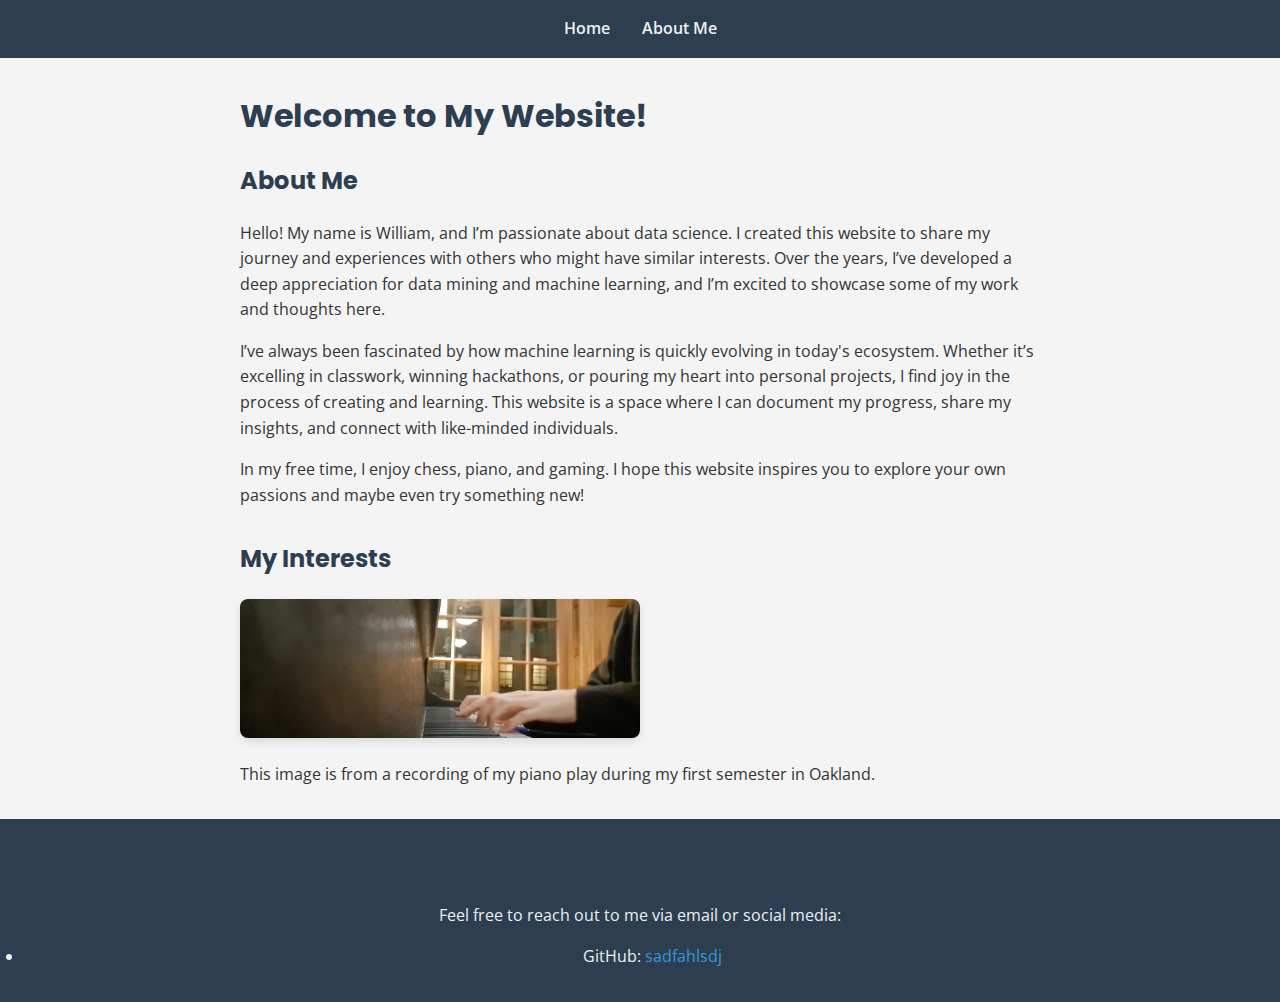
<file: index.html>
<!DOCTYPE html>
<html lang="en">
<head>
    <meta charset="UTF-8">
    <meta name="viewport" content="width=device-width, initial-scale=1.0">
    <title>Welcome to My Website</title>
    <link rel="stylesheet" href="styles.css">
    <link href="https://fonts.googleapis.com/css2?family=Poppins:wght@400;700&family=Open+Sans:wght@400;600&display=swap" rel="stylesheet">
</head>
<body>
<!-- Navigation Menu -->
<header>
    <nav>
        <ul>
            <li><a href="index.html">Home</a></li>
            <li><a href="about.html">About Me</a></li>
        </ul>
    </nav>
</header>

<!-- Main Content -->
<main>
    <h1>Welcome to My Website!</h1>
    <section>
        <h2>About Me</h2>
        <p>
            Hello! My name is William, and I’m passionate about data science.
            I created this website to share my journey and experiences with others who might have similar interests.
            Over the years, I’ve developed a deep appreciation for data mining and machine learning, and I’m excited to showcase some of my work and thoughts here.
        </p>
        <p>
            I’ve always been fascinated by how machine learning is quickly evolving in today's ecosystem.
            Whether it’s excelling in classwork, winning hackathons, or pouring my heart into personal projects,
            I find joy in the process of creating and learning. This website is a space where I can document my progress,
            share my insights, and connect with like-minded individuals.
        </p>
        <p>
            In my free time, I enjoy chess, piano, and gaming.
            I hope this website inspires you to explore your own passions and maybe even try something new!
        </p>
    </section>

    <!-- Image -->
    <section>
        <h2>My Interests</h2>
        <img src="piano_img.png" alt="An image showcasing my piano playing from last year" width="400">
        <p>This image is from a recording of my piano play during my first semester in Oakland.</p>
    </section>
</main>

<!-- Contact Information -->
<footer>
    <h3>Contact Me</h3>
    <p>Feel free to reach out to me via email or social media:</p>
    <ul>
        <li>GitHub: <a href="https://github.com/sadfahlsdj" target="_blank">sadfahlsdj</a></li>
    </ul>
</footer>
</body>
</html>
</file>
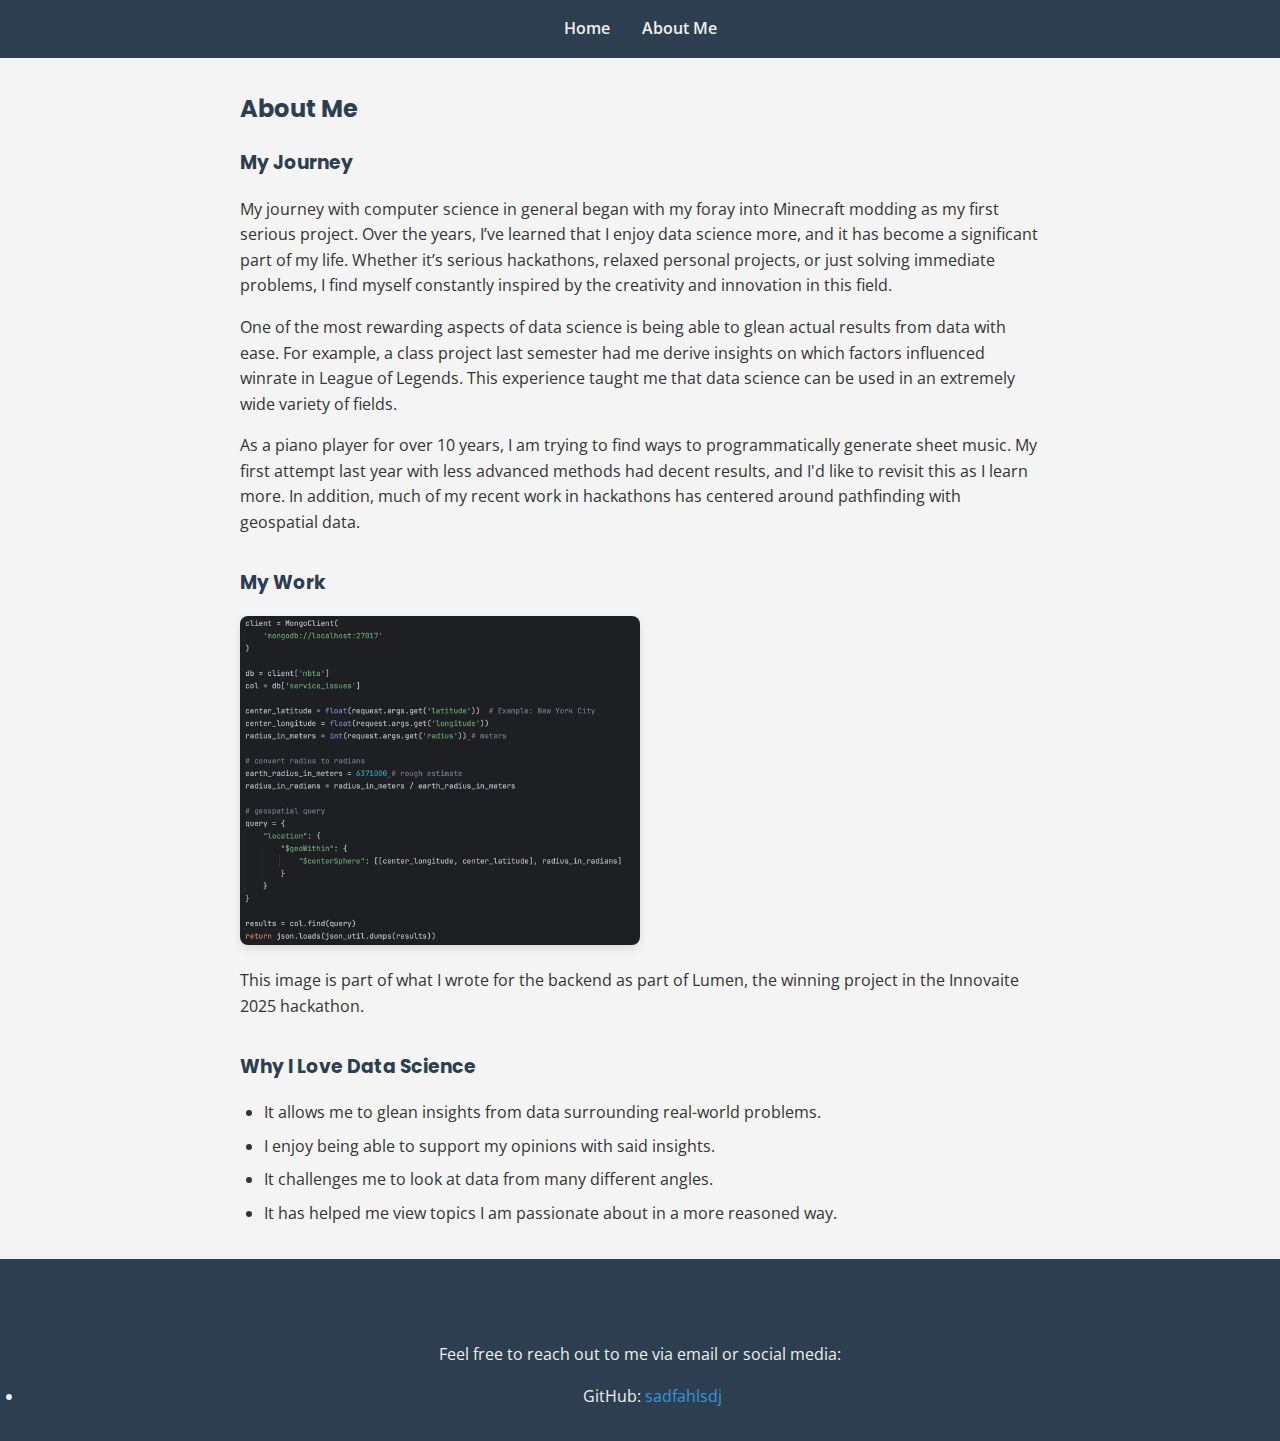
<file: about.html>
<!DOCTYPE html>
<html lang="en">
<head>
    <meta charset="UTF-8">
    <meta name="viewport" content="width=device-width, initial-scale=1.0">
    <title>About Me</title>
    <link rel="stylesheet" href="styles.css">
    <link href="https://fonts.googleapis.com/css2?family=Poppins:wght@400;700&family=Open+Sans:wght@400;600&display=swap" rel="stylesheet">
</head>
<body>
<!-- Navigation Menu -->
<header>
    <nav>
        <ul>
            <li><a href="index.html">Home</a></li>
            <li><a href="about.html">About Me</a></li>
        </ul>
    </nav>
</header>

<!-- Main Content -->
<main>
    <h2>About Me</h2>
    <section>
        <h3>My Journey</h3>
        <p>
            My journey with computer science in general began with my foray into Minecraft modding as my first serious project.
            Over the years, I’ve learned that I enjoy data science more, and it has become a significant part of my life.
            Whether it’s serious hackathons, relaxed personal projects, or just solving immediate problems,
            I find myself constantly inspired by the creativity and innovation in this field.
        </p>
        <p>
            One of the most rewarding aspects of data science is being able to glean actual results from data with ease.
            For example, a class project last semester had me derive insights on which factors influenced
            winrate in League of Legends.
            This experience taught me that data science can be used in an extremely wide variety of fields.
        </p>
        <p>
            As a piano player for over 10 years, I am trying to find ways to programmatically generate sheet music.
            My first attempt last year with less advanced methods had decent results, and I'd like to revisit this as I learn more.
            In addition, much of my recent work in hackathons has centered around pathfinding with geospatial data.
        </p>
    </section>

    <!-- Image -->
    <section>
        <h3>My Work</h3>
        <img src="mongo_img.png" alt="A snapshot of my code from Innovaite 2025" width="400">
        <p>This image is part of what I wrote for the backend as part of Lumen,
            the winning project in the Innovaite 2025 hackathon.</p>
    </section>

    <!-- List -->
    <section>
        <h3>Why I Love Data Science</h3>
        <ul>
            <li>It allows me to glean insights from data surrounding real-world problems.</li>
            <li>I enjoy being able to support my opinions with said insights.</li>
            <li>It challenges me to look at data from many different angles.</li>
            <li>It has helped me view topics I am passionate about in a more reasoned way.</li>
        </ul>
    </section>
</main>

<!-- Contact Information -->
<footer>
    <h3>Contact Me</h3>
    <p>Feel free to reach out to me via email or social media:</p>
    <ul>
        <li>GitHub: <a href="https://github.com/sadfahlsdj" target="_blank">sadfahlsdj</a></li>
    </ul>
</footer>
</body>
</html>
</file>
<file: styles.css>
/* Customization 1: Custom Fonts */
body {
    font-family: 'Open Sans', sans-serif;
    line-height: 1.6;
    color: #333;
}

h1, h2, h3 {
    font-family: 'Poppins', sans-serif;
    font-weight: 700;
    color: #2c3e50;
}

/* Customization 2: Color Scheme */
body {
    background-color: #f4f4f4;
    margin: 0;
    padding: 0;
}

header {
    background-color: #2c3e50;
    padding: 1rem 0;
}

nav ul {
    list-style: none;
    padding: 0;
    margin: 0;
    display: flex;
    justify-content: center;
}

nav ul li {
    margin: 0 1rem;
}

nav ul li a {
    color: #ecf0f1;
    text-decoration: none;
    font-weight: 600;
}

nav ul li a:hover {
    color: #3498db;
}

footer {
    background-color: #2c3e50;
    color: #ecf0f1;
    text-align: center;
    padding: 1rem 0;
    margin-top: 2rem;
}

footer a {
    color: #3498db;
    text-decoration: none;
}

footer a:hover {
    text-decoration: underline;
}

/* Customization 3: Layout Adjustments */
main {
    max-width: 800px;
    margin: 2rem auto;
    padding: 0 1rem;
}

section {
    margin-bottom: 2rem;
}

img {
    max-width: 100%;
    height: auto;
    border-radius: 8px;
    box-shadow: 0 4px 8px rgba(0, 0, 0, 0.1);
}

ul {
    padding-left: 1.5rem;
}

ul li {
    margin-bottom: 0.5rem;
}

/* Responsive Design */
@media (max-width: 600px) {
    nav ul {
        flex-direction: column;
        align-items: center;
    }

    nav ul li {
        margin: 0.5rem 0;
    }
}
</file>
